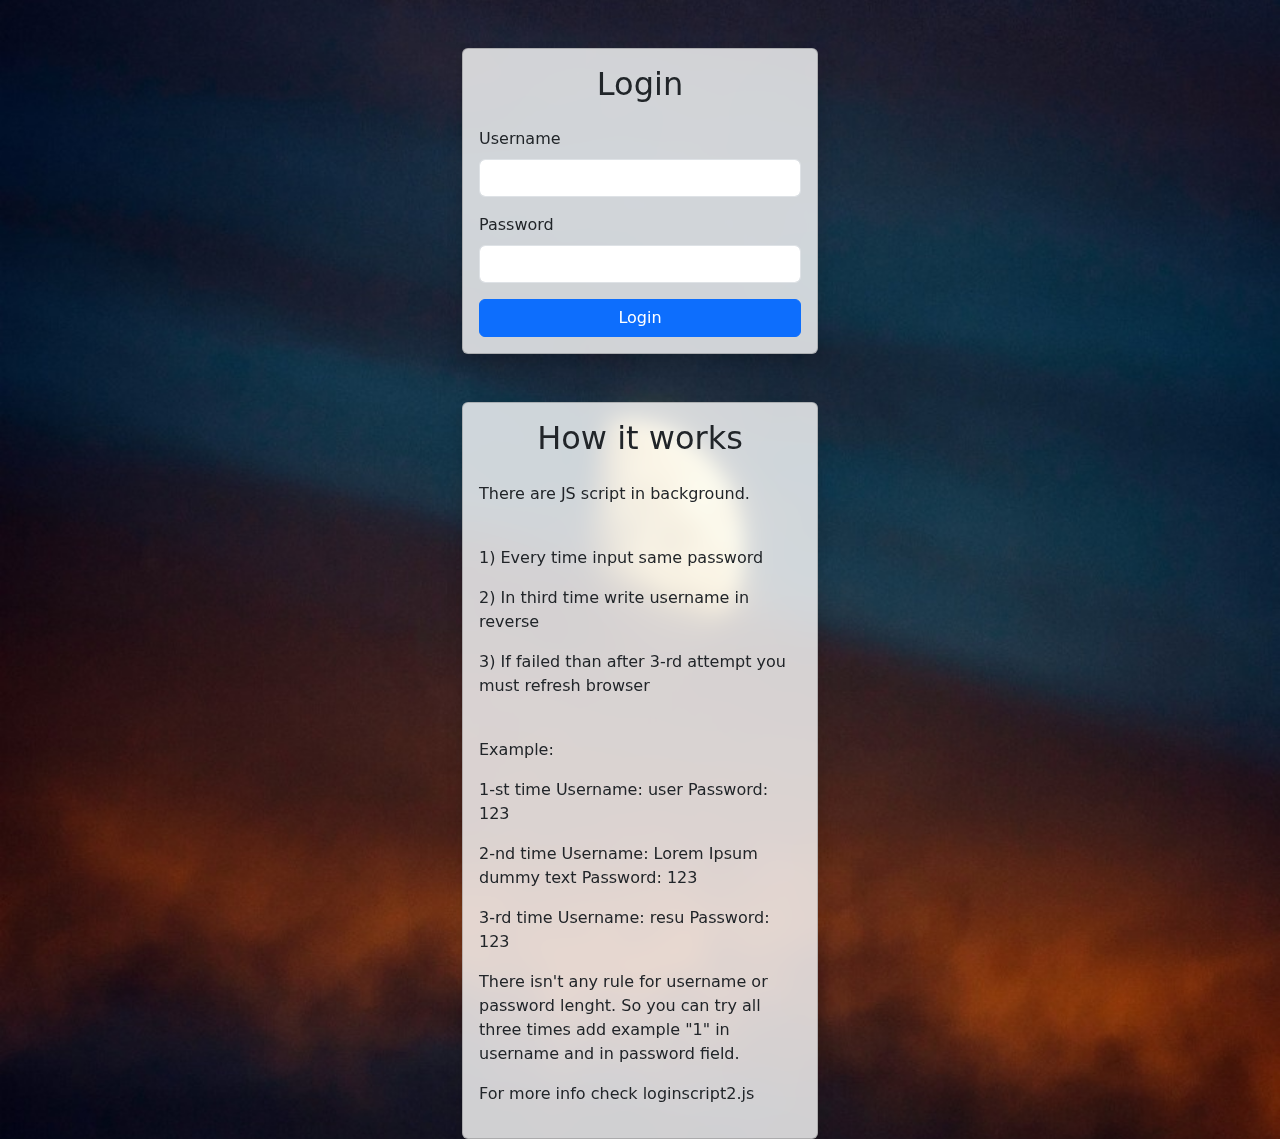
<file: index.html>
<!DOCTYPE html>
<html lang="en">
  <head>
    <meta charset="UTF-8" />
    <meta name="viewport" content="width=device-width, initial-scale=1.0" />
    <title>Login Page for JS example</title>
    <!-- Bootstrap 5 CSS CDN -->
    <link
      href="https://cdn.jsdelivr.net/npm/bootstrap@5.3.0-alpha1/dist/css/bootstrap.min.css"
      rel="stylesheet"
    />
    <link rel="stylesheet" href="stylesheet.css" />
  </head>
  <body>
    <div class="container">
      <div class="row justify-content-center mt-5">
        <div class="col-md-6 col-lg-4">
          <div class="card shadow">
            <div class="card-body">
              <h2 class="card-title text-center mb-4">Login</h2>
              <form id="userPsw">
                <div class="mb-3">
                  <label for="userName" class="form-label">Username</label>
                  <input
                    type="text"
                    class="form-control"
                    id="userName"
                    required
                  />
                </div>
                <div class="mb-3">
                  <label for="userPW" class="form-label">Password</label>
                  <input
                    type="password"
                    class="form-control"
                    id="userPW"
                    required
                  />
                </div>

                <div class="d-grid">
                  <button type="submit" class="btn btn-primary">Login</button>
                </div>
              </form>
            </div>
          </div>
        </div>
      </div>
    </div>

    <div class="container">
      <div class="row justify-content-center mt-5">
        <div class="col-md-6 col-lg-4">
          <div class="card shadow">
            <div class="card-body">
              <h2 class="card-title text-center mb-4">How it works</h2>
              <p>There are JS script in background.</p>
              <br />
              <p>1) Every time input same password</p>
              <p>2) In third time write username in reverse</p>
              <p>
                3) If failed than after 3-rd attempt you must refresh browser
              </p>
              <br />
              <p>Example:</p>
              <p>1-st time Username: user Password: 123</p>
              <p>2-nd time Username: Lorem Ipsum dummy text Password: 123</p>
              <p>3-rd time Username: resu Password: 123</p>

              <p>
                There isn't any rule for username or password lenght. So you can
                try all three times add example "1" in username and in password
                field.
              </p>
              <p>For more info check loginscript2.js</p>
            </div>
          </div>
        </div>
      </div>
    </div>

    <!-- Script for login feature -->
    <script src="js/loginscript2.js"></script>

    <!-- Bootstrap 5 JS Bundle CDN (includes Popper) -->
    <script src="https://cdn.jsdelivr.net/npm/bootstrap@5.3.0-alpha1/dist/js/bootstrap.bundle.min.js"></script>
  </body>
</html>
</file>
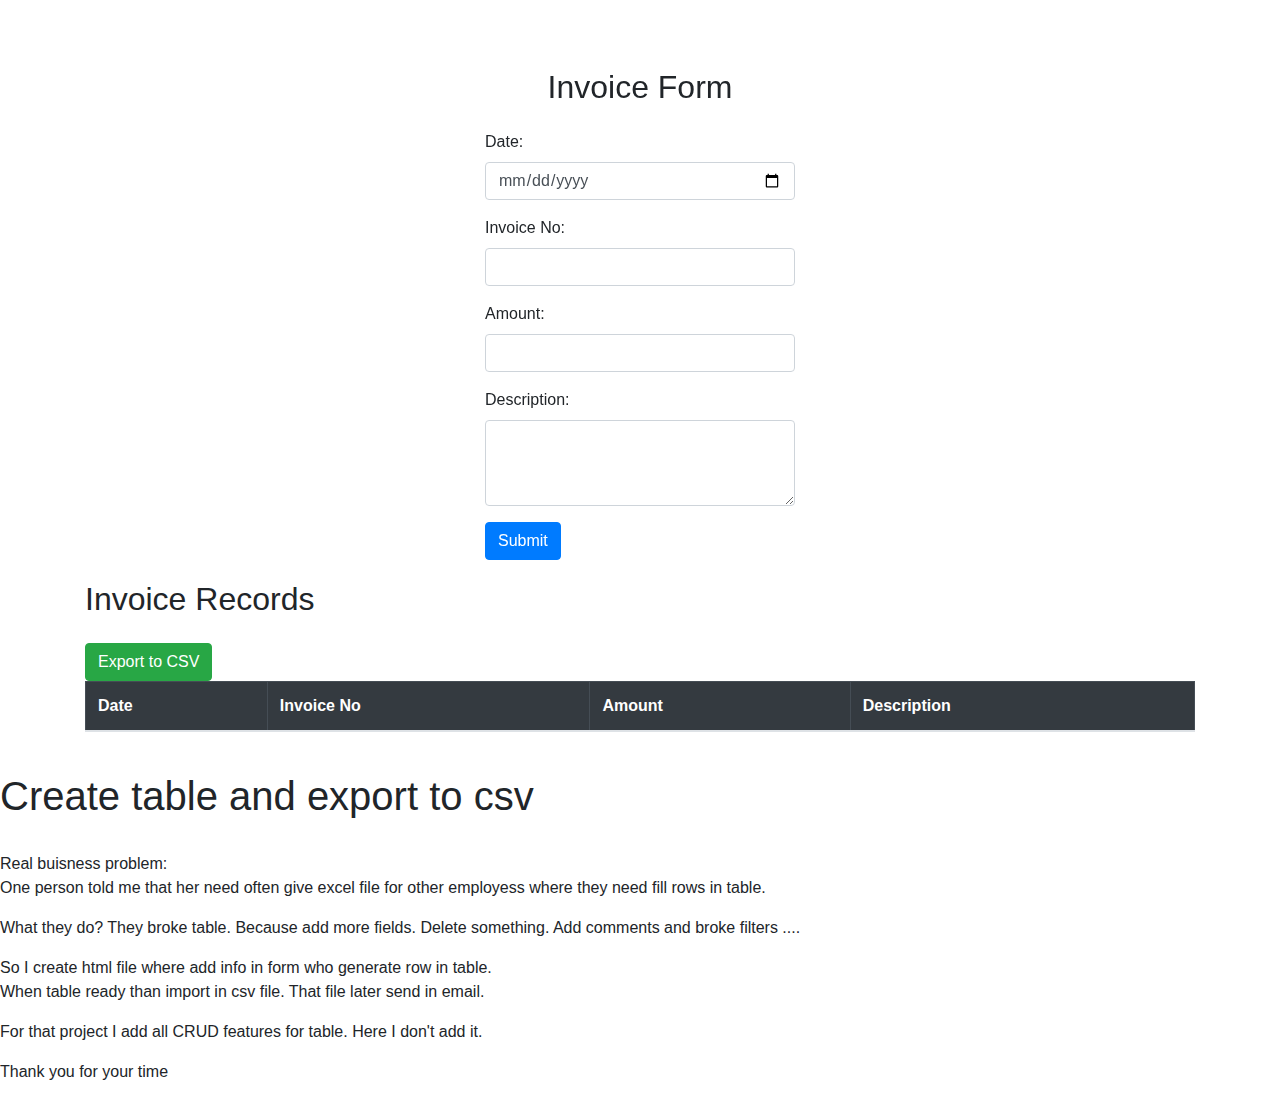
<file: pdf.html>
<!DOCTYPE html>
<html lang="en">
  <head>
    <!-- Required meta tags -->
    <meta charset="utf-8" />
    <meta
      name="viewport"
      content="width=device-width, initial-scale=1, shrink-to-fit=no"
    />

    <!-- Bootstrap CSS -->
    <link
      rel="stylesheet"
      href="https://cdn.jsdelivr.net/npm/bootstrap@4.4.1/dist/css/bootstrap.min.css"
      integrity="sha384-Vkoo8x4CGsO3+Hhxv8T/Q5PaXtkKtu6ug5TOeNV6gBiFeWPGFN9MuhOf23Q9Ifjh"
      crossorigin="anonymous"
    />

    <title>Table to csv</title>
    <link rel="stylesheet" href="stylesheet2.css" />
  </head>

  <body>
    <div class="container mt-5">
      <div class="row justify-content-center">
        <div class="col-md-6 col-lg-4">
          <div class="form-container">

            <!-- invoiceForm form starts here-->
            <h2 class="text-center mb-4">Invoice Form</h2>
            <form id="invoiceForm" action="">
              <div class="mb-3">
                <label for="date" class="form-label">Date:</label>
                <input
                  type="date"
                  id="date"
                  name="date"
                  class="form-control"
                  required
                />
              </div>
              <div class="mb-3">
                <label for="invoiceNo" class="form-label">Invoice No:</label>
                <input
                  type="text"
                  id="invoiceNo"
                  name="invoiceNo"
                  class="form-control"
                  required
                />
              </div>
              <div class="mb-3">
                <label for="amount" class="form-label">Amount:</label>
                <input
                  type="number"
                  id="amount"
                  name="amount"
                  step="0.01"
                  class="form-control"
                  required
                />
              </div>
              <div class="mb-3">
                <label for="description" class="form-label">Description:</label>
                <textarea
                  id="description"
                  name="description"
                  class="form-control"
                  rows="3"
                  required
                ></textarea>
              </div>
              <div class="d-grid">
                <button
                  type="submit"
                  id="submit"
                  value="Submit"
                  class="btn btn-primary"
                >
                  Submit
                </button>
              </div>
            </form>
          </div>
        </div>
      </div>
    </div>

    <div class="container">
      <h2 class="mb-4">Invoice Records</h2>
      <button id="btnExportToCsv" type="button" class="btn btn-success">
        Export to CSV
      </button>
      <div class="table-responsive">
        <!-- invTable starts  here -->
        <table class="table table-striped table-bordered" id="invTable">
          <thead class="table-dark">
            <tr>
              <th>Date</th>
              <th>Invoice No</th>
              <th>Amount</th>
              <th>Description</th>
            </tr>
          </thead>
        </table>
      </div>
    </div>



    <br />
    <h1>Create table and export to csv</h1>
    <br />
    <p>
      Real buisness problem: <br />
      One person told me that her need often give excel file for other employess
      where they need fill rows in table.
    </p>
    <p>
      What they do? They broke table. Because add more fields. Delete something.
      Add comments and broke filters ....
    </p>
    <p>
      So I create html file where add info in form who generate row in table. <br>
      When table ready than import in csv file. That file later send in email.
    </p>
    <p>
      For that project I add all CRUD features for table. Here I don't add it.
    </p>
    <p>Thank you for your time</p>

    <!-- This script I copy from github or stackowerflow-->
    <!-- It prepare table to csv -->
    <script src="js/csv.js"></script>

    <script src="js/downloadCSV.js"></script>
    <!-- <script>
      const dataTable = document.getElementById("invTable");
      const btnExportToCsv = document.getElementById("btnExportToCsv");

      btnExportToCsv.addEventListener("click", () => {
        const exporter = new TableCSVExporter(dataTable);
        const csvOutput = exporter.convertToCSV();
        const csvBlob = new Blob([csvOutput], { type: "text/csv" });
        const blobUrl = URL.createObjectURL(csvBlob);
        const anchorElement = document.createElement("a");

        anchorElement.href = blobUrl;
        anchorElement.download = "table-export.csv";
        anchorElement.click();

        setTimeout(() => {
          URL.revokeObjectURL(blobUrl);
        }, 500);
      });
    </script> -->

<!-- Script who from Invoice form add records in table -->
<script src="js/toTable.js"></script>

    <!-- Bootstrap JS (optional, for certain Bootstrap features) -->
    <script src="https://cdn.jsdelivr.net/npm/bootstrap@5.3.0-alpha1/dist/js/bootstrap.bundle.min.js"></script>

    <!-- Optional JavaScript -->
    <!-- jQuery first, then Popper.js, then Bootstrap JS -->
    <script
      src="https://code.jquery.com/jquery-3.4.1.slim.min.js"
      integrity="sha384-J6qa4849blE2+poT4WnyKhv5vZF5SrPo0iEjwBvKU7imGFAV0wwj1yYfoRSJoZ+n"
      crossorigin="anonymous"
    ></script>
    <script
      src="https://cdn.jsdelivr.net/npm/popper.js@1.16.0/dist/umd/popper.min.js"
      integrity="sha384-Q6E9RHvbIyZFJoft+2mJbHaEWldlvI9IOYy5n3zV9zzTtmI3UksdQRVvoxMfooAo"
      crossorigin="anonymous"
    ></script>
    <script
      src="https://cdn.jsdelivr.net/npm/bootstrap@4.4.1/dist/js/bootstrap.min.js"
      integrity="sha384-wfSDF2E50Y2D1uUdj0O3uMBJnjuUD4Ih7YwaYd1iqfktj0Uod8GCExl3Og8ifwB6"
      crossorigin="anonymous"
    ></script>
  </body>
</html>
</file>
<file: stylesheet.css>
body {
    background-image: url('pic/bg_pic.jpg');
    background-size: cover;
    background-position: center;
    background-repeat: no-repeat;
    background-attachment: fixed;
    min-height: 100vh;
}
.card {
    background-color: rgba(255, 255, 255, 0.8);
    backdrop-filter: blur(10px);
}
</file>
<file: stylesheet2.css>
body {
    background-image: url('https://images.pexels.com/photos/281260/pexels-photo-281260.jpeg');
    background-size: cover;
    background-position: center;
    background-repeat: no-repeat;
    background-attachment: fixed;
    min-height: 100vh;
}
.form-container {
    background-color: rgba(255, 255, 255, 0.8);
    border-radius: 15px;
    padding: 20px;
    backdrop-filter: blur(10px);
}
</file>
